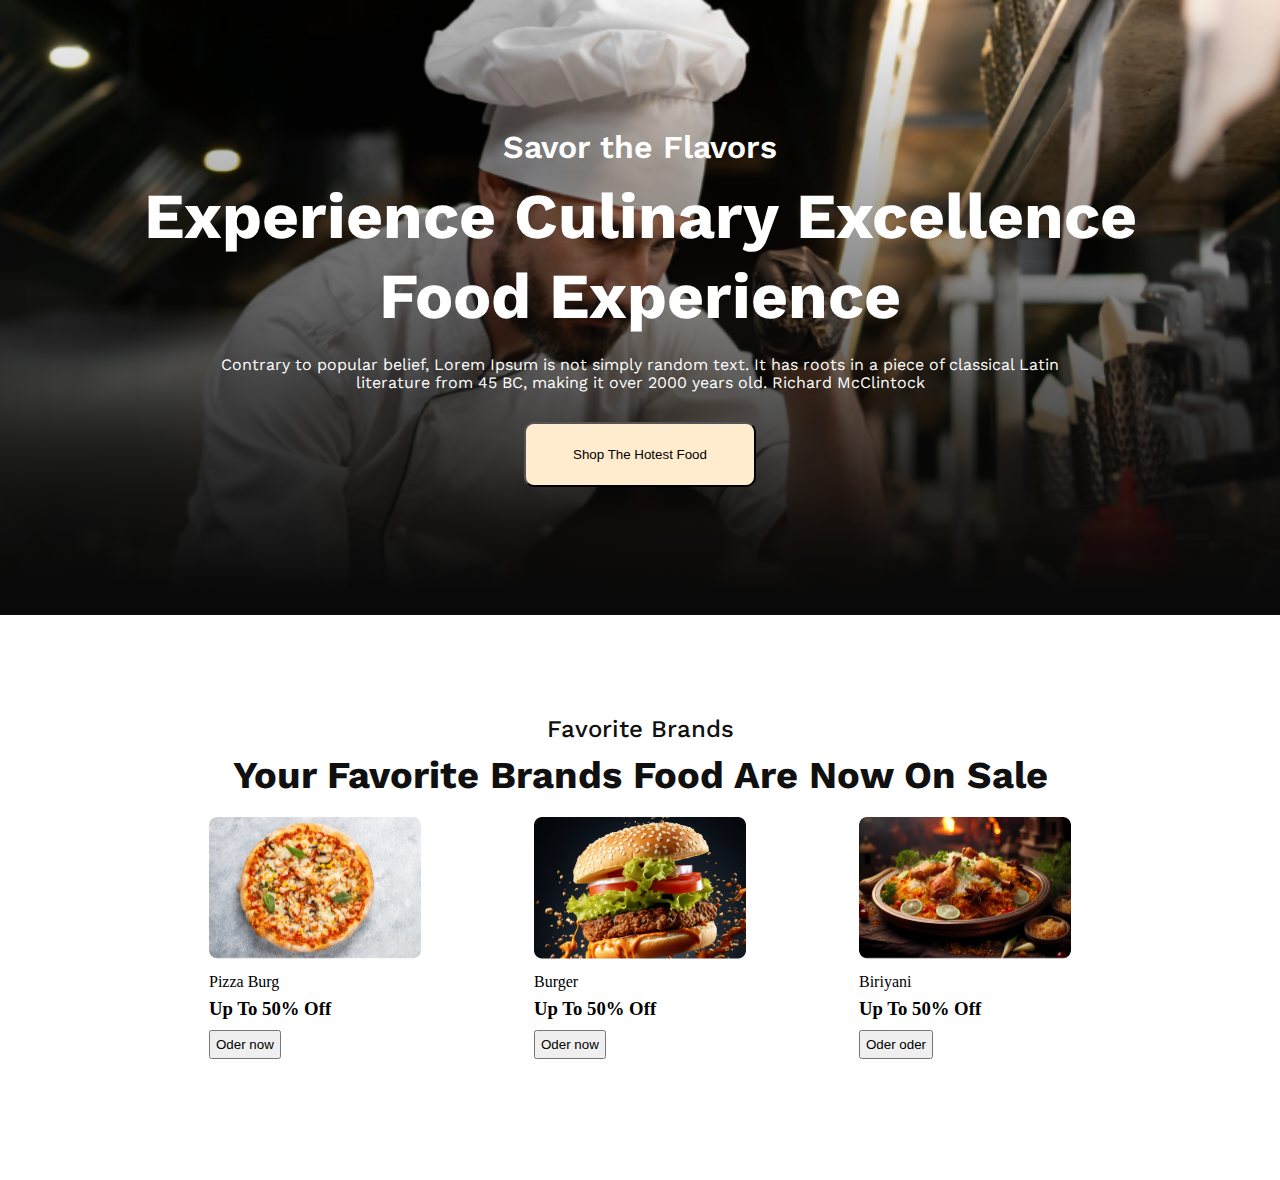
<file: Milestone - 01/M-5 Essential UI components/index.html>
<!DOCTYPE html>
<html lang="en">

<head>
    <meta charset="UTF-8">
    <meta name="viewport" content="width=device-width, initial-scale=1.0">
    <title>Document</title>
    <link rel="stylesheet" href="./style/style.css">
</head>

<body>
    <section id="hero">
        <div class="hero-content">
            <p class="sub_titel">Savor the Flavors</p>
            <h1 class="titel">Experience Culinary Excellence Food Experience</h1>
            <p class="paragraph">Contrary to popular belief, Lorem Ipsum is not simply random text. It has roots in a
                piece of classical Latin <br>literature from 45 BC, making it over 2000 years old. Richard McClintock
            </p>
            <div class="btn_container">
                <button class="btn">Shop The Hotest Food</button>
            </div>
        </div>
    </section>

    <section id="box_card">
        <div class="fream">
            <div class="p_or_text">
                <p>Favorite Brands</p>
                <h3 class="your">Your Favorite Brands Food
                    Are Now On Sale</h3>
            </div>

            <div class="all_cards">
                <div class="for_card">
                    <div> <img src="./assets/pizza.png" alt=""></div>
                    <div class="for-margin">
                        <div><span>Pizza Burg</span></div>
                        <h3 class="h_3">Up To 50% Off</h3>

                    </div>
                    <button class="btn_blue">Oder now</button>
                </div>
                <div class="for_card">
                    <div> <img src="./assets/burger.png" alt=""></div>
                    <div class="for-margin">
                        <div><span>Burger</span></div>
                        <h3 class="h_3">Up To 50% Off</h3>

                    </div>
                    <button class="btn_blue">Oder now</button>
                </div>
                <div class="for_card">
                    <div> <img src="./assets/biriyani.png" alt=""></div>
                    <div class="for-margin">
                        <div><span>Biriyani</span></div>
                        <h3 class="h_3">Up To 50% Off</h3>
                    </div>
                    <button class="btn_blue">Oder oder</button>
                </div>
            </div>
    </section>

</body>

</html>
</file>
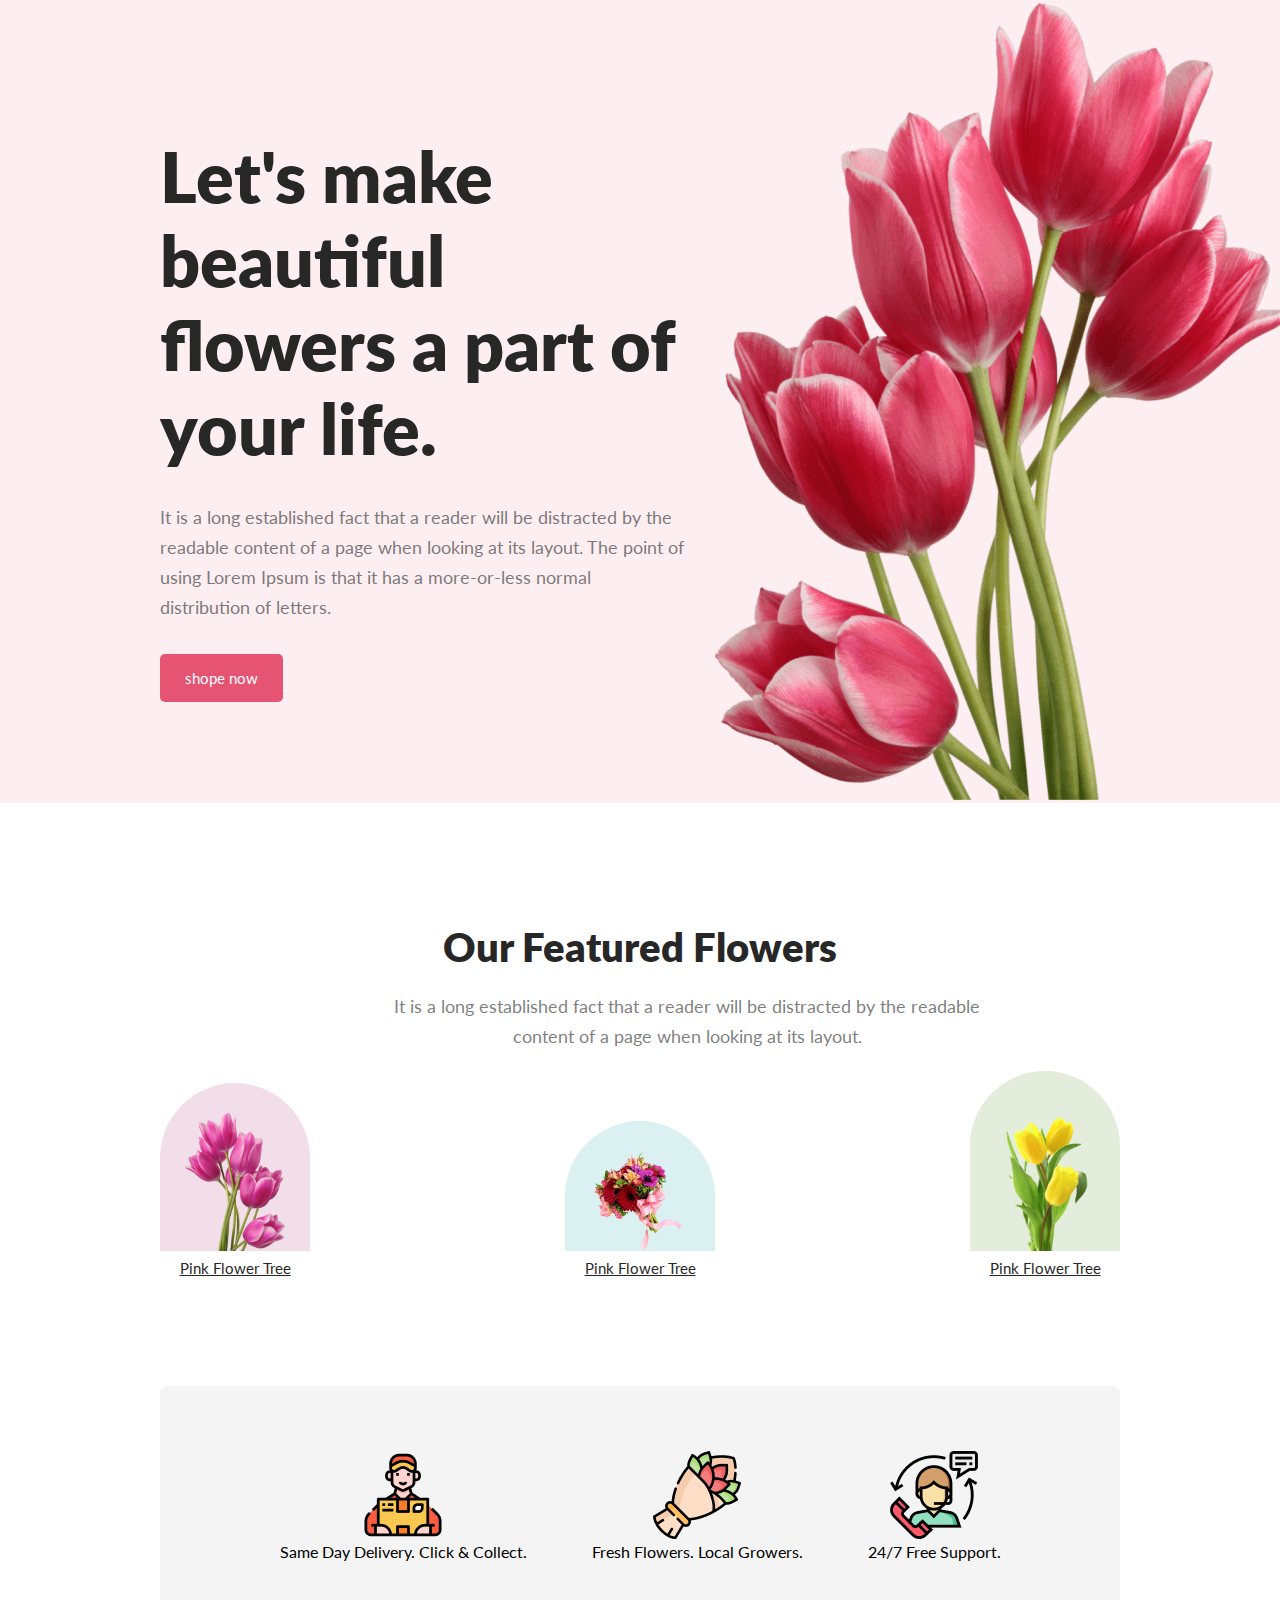
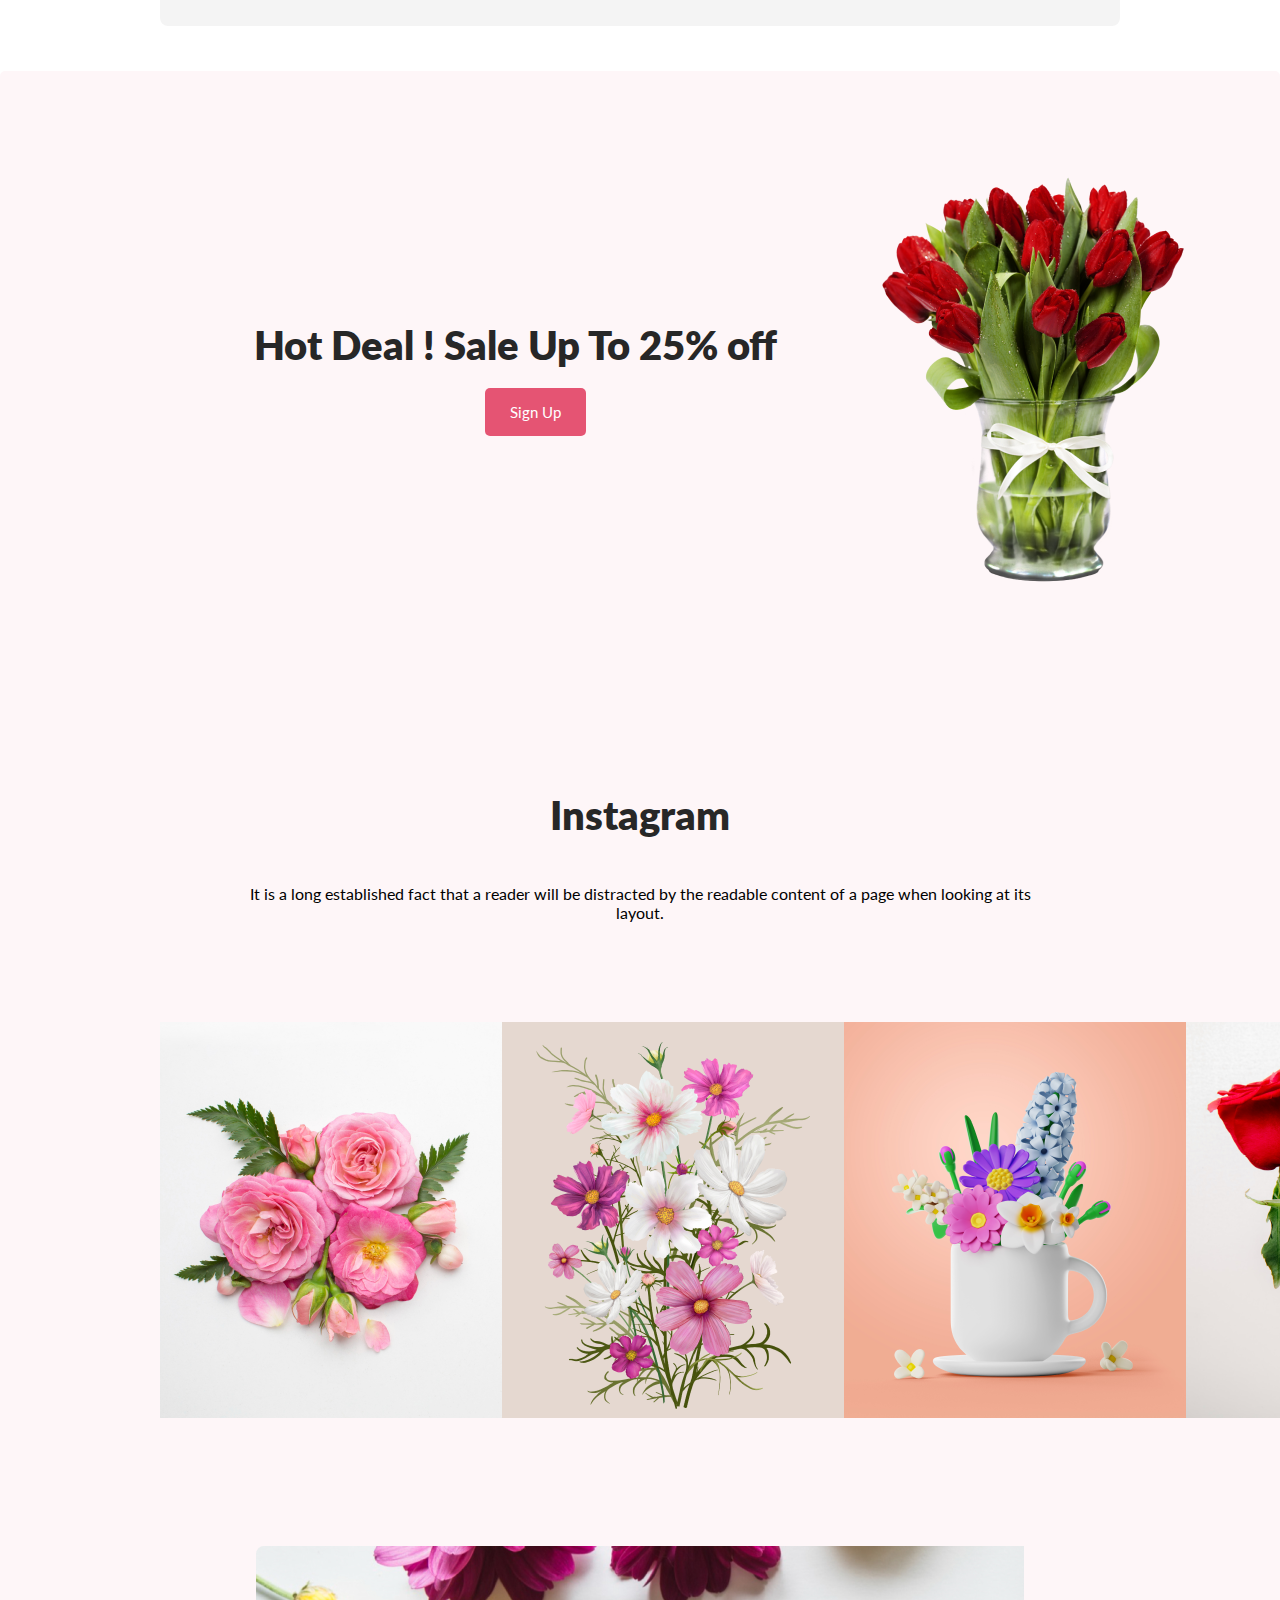
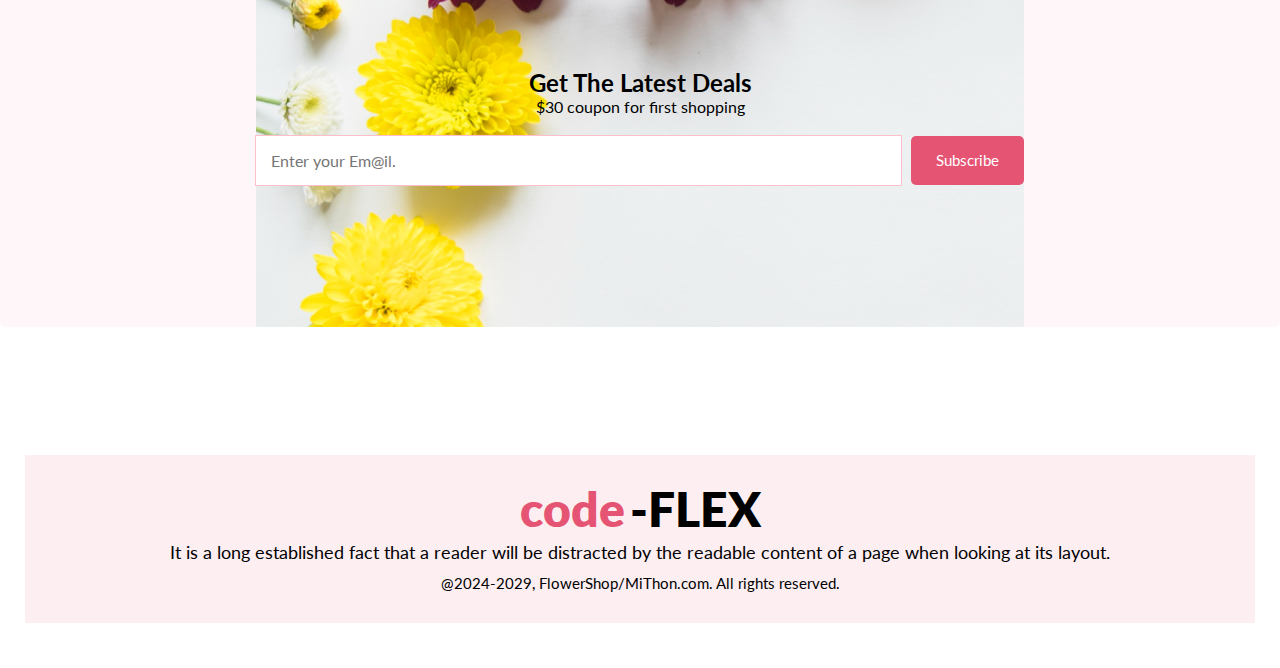
<file: Practice Projects for Learn/Flower_shope/index.html>
<!DOCTYPE html>
<html lang="en">

<head>
    <meta charset="UTF-8">
    <meta name="viewport" content="width=device-width, initial-scale=1.0">
    <link rel="stylesheet" href="style.css">
    <title>Flower-Shop🌼</title>
</head>

<body>

    <header>
        <div class="container banner">

            <div class="banner-text">
                <h1>Let's make beautiful flowers a part of your life.</h1>
                <p>It is a long established fact that a reader will be distracted by the readable content of a page when
                    looking at its layout. The point of using Lorem Ipsum is that it has a more-or-less normal
                    distribution of letters.</p>

                <button class="btn">shope now</button>
            </div>

            <div class="banner-img">
                <img src="Flower_Asset/pngwing 10.png" alt="red-flower">

            </div>
        </div>

    </header>

    <main>
        <section class="section_1">
            <div class="container">
                <div class="section-heading">
                    <h2>Our Featured Flowers</h2>
                    <p>It is a long established fact that a reader will be distracted by the readable content of a page
                        when looking at its layout.</p>
                </div>
                <div class="flower-section">
                    <div class="flower ">
                        <div class="flower-img pink">
                            <img src="Flower_Asset/pngwing 6.png" alt="flower">
                        </div>
                        <p>Pink Flower Tree</p>
                    </div>

                    <div class="flower">
                        <div class="flower-img blue">
                            <img src="Flower_Asset/pngwing 5.png" alt="flower">
                        </div>
                        <p>Pink Flower Tree</p>
                    </div>

                    <div class="flower ">
                        <div class="flower-img green">
                            <img src="Flower_Asset/pngwing 7.png" alt="flower">
                        </div>
                        <p>Pink Flower Tree</p>
                    </div>
                </div>
            </div>
        </section>

        <div class="section-2">
            <div class="container">

                <div class="icon-section">

                    <div class="icon">
                        <img src="Flower_Asset/Group 57.png" alt="icon-img">
                        <p>Same Day Delivery. Click & Collect.</p>
                    </div>

                    <div class="icon">
                        <img src="Flower_Asset/Group 58.png" alt="icon-img">
                        <p>Fresh Flowers. Local Growers.</p>
                    </div>

                    <div class="icon">
                        <img src="Flower_Asset/Group 59.png" alt="icon-img">
                        <p>24/7 Free Support.</p>
                    </div>
                </div>
            </div>
        </div>

        <div class="section-3">
            <div class="container-main">
                <div class="text-or-img">
                    <div class="text-sec">

                        <h3>Hot Deal ! Sale Up To 25% <span .class="color">off</span> </h3>
                        <br>
                        <button class="btn">Sign Up</button>
                    </div>
                    <div class="img-sce">

                        <img src="Flower_Asset/pngwing 8.png" alt="pangwin-8">

                    </div>
                </div>
            </div>

            <div class="section-4">
                <div class="container">
                    <div class="instagram">
                        <h3>Instagram</h3>
                        <p>It is a long established fact that a reader will be distracted by the readable content of a
                            page when looking at its layout.</p>
                    </div>
                    <div class="photos-section">
                        <img src="Flower_Asset/Flower 01.png" alt="">
                        <img src="Flower_Asset/Rectangle 4.png" alt="">
                        <img src="Flower_Asset/Rectangle 5.png" alt="">
                        <img src="Flower_Asset/Rectangle 6.png" alt="">
                    </div>
                </div>
            </div>

            <div class="section-5">
                <div class="container news-latter">
                    <div class="section-text">
                        <h2>Get The Latest Deals</h2>
                        <p>$30 coupon for first shopping</p>
                    </div>

                    <form action="">
                        <input type="email" name="" id="" placeholder="Enter your Em@il.">
                    <button class="btn">Subscribe</button>
              </form>
                </div>
            </div>
    </main>

    <footer>
        <div class="section-6">
            <h3><span class="one">code</span> <span class="two">-</span><span class="two" >FLEX</span></h3>
            <p>It is a long established fact that a reader will be distracted by the readable content of a page when looking at its layout.</p>
            <small>@2024-2029, FlowerShop/MiThon.com. All rights reserved. </small>
        </div>
    </footer>


</body>

</html>
</file>
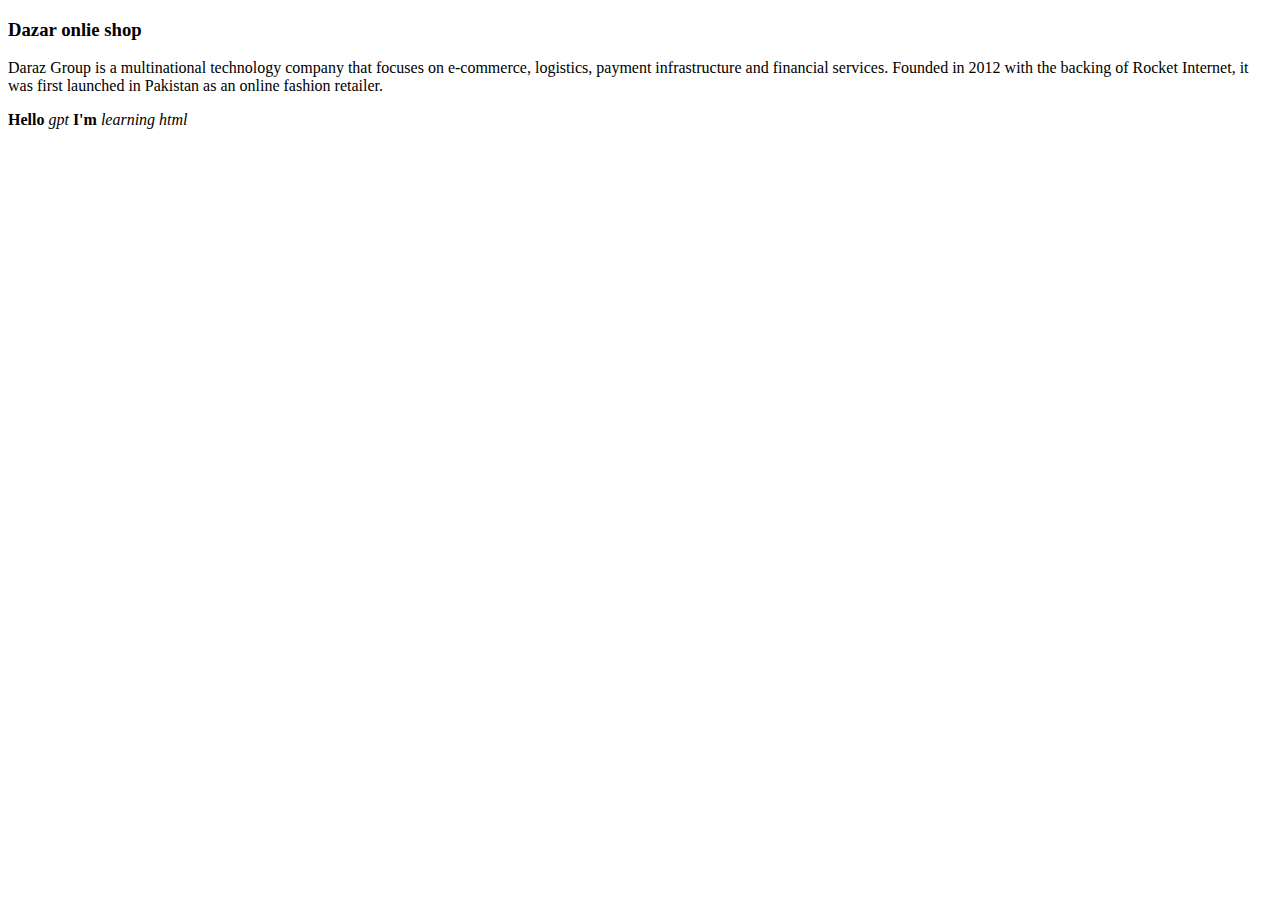
<file: Milestone - 01/M-1 Learn HTML/2. HTML text.html>
<!DOCTYPE html>
<html lang="en">
<head>
    <meta charset="UTF-8">
    <meta name="viewport" content="width=device-width, initial-scale=1.0">
    <title>Hello World</title>
</head>
<body>
    
    <!-- heading Tag H1- H6-->
     <h3>Dazar onlie shop</h3>

     <!-- paragraph  -->
      <p>Daraz Group is a multinational technology company that focuses on e-commerce, logistics, payment infrastructure and financial services. Founded in 2012 with the backing of Rocket Internet, it was first launched in Pakistan as an online fashion retailer.</p>

      <!-- Text formating (bold,italic,string,)-->

      <b>Hello</b>
      <i>gpt</i>
      <strong>I'm</strong>
      <em>learning</em>
      <em>html</em>
    
</body>
</html>
</file>
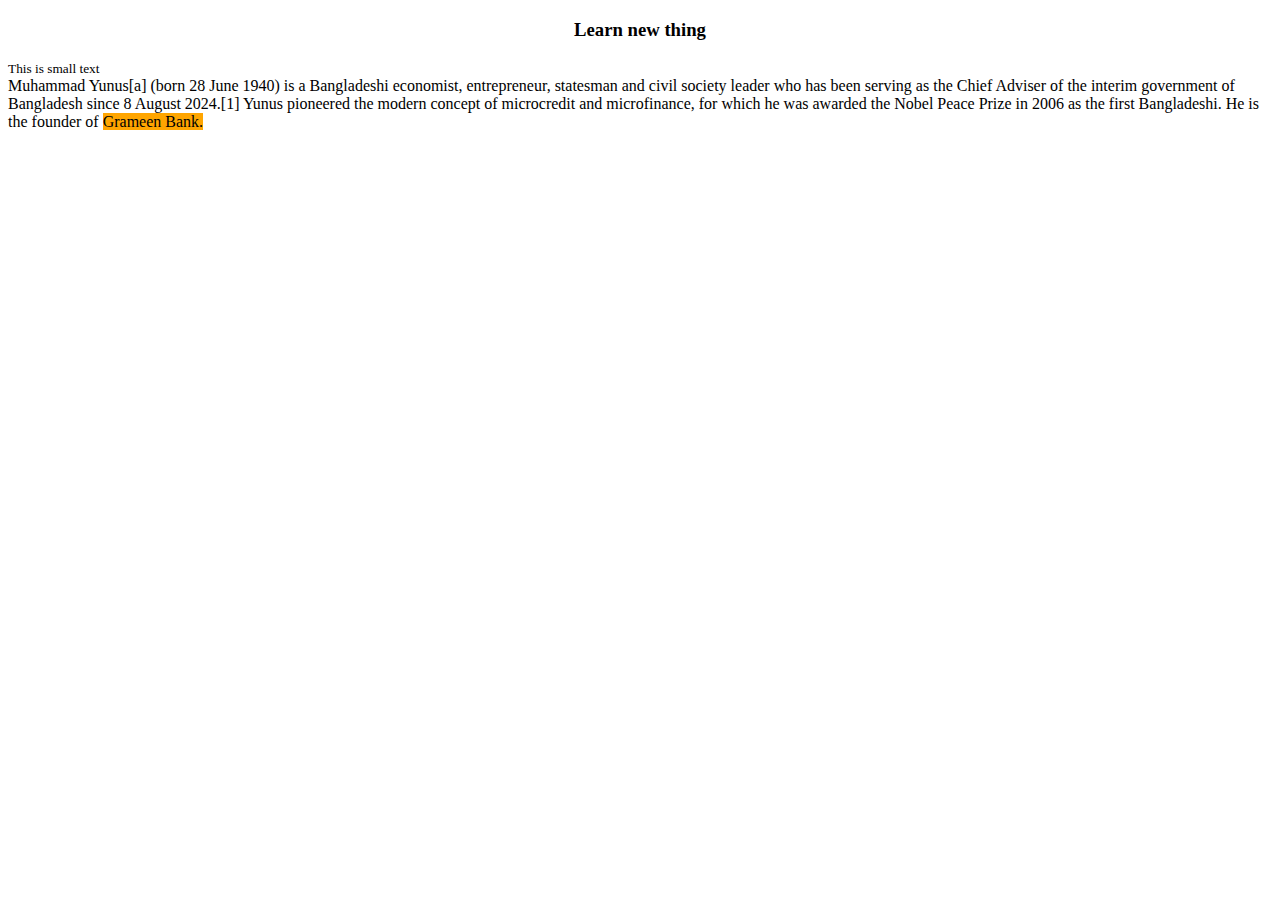
<file: Milestone - 01/M-1 Learn HTML/3.HTML text_2.html>
<!DOCTYPE html>
<html lang="en">
<head>
    <meta charset="UTF-8">
    <meta name="viewport" content="width=device-width, initial-scale=1.0">
    <title>Document</title>
</head>
<body>
    <h3 style="text-align: center;">Learn new thing </h3>
    <!-- text formate  -->
     <small>This is small text </small>
     
     <!-- Inlin
      <a><abbr><acronym><b><bdo><big><br><button><cite><code>
        <dfn><em><i><img><input><kbd><label><map><object><output>
            <q><samp><script><select><small><span><strong><sub><sup>
                <textarea><time><tt><var>
     -->
    
    <!-- block-level :

    <address><article><aside><blockquote><canvas><dd><div><dl><dt>
        <fieldset><figcaption><figure><footer><form><h1>-<h6><header>
            <hr><li><main><nav><noscript><ol><p><pre><section><table><tfoot><ul><video>
 
    -->

    <div >Muhammad Yunus[a] (born 28 June 1940) is a Bangladeshi economist, entrepreneur, statesman and civil society leader who has been serving as the Chief Adviser of the interim government of Bangladesh since 8 August 2024.[1] Yunus pioneered the modern concept of microcredit and microfinance, for which he was awarded the Nobel Peace Prize in 2006 as the first Bangladeshi. He is the founder of <span style="background-color :orange;">Grameen Bank.</span></div>
</body>
</html>
</file>
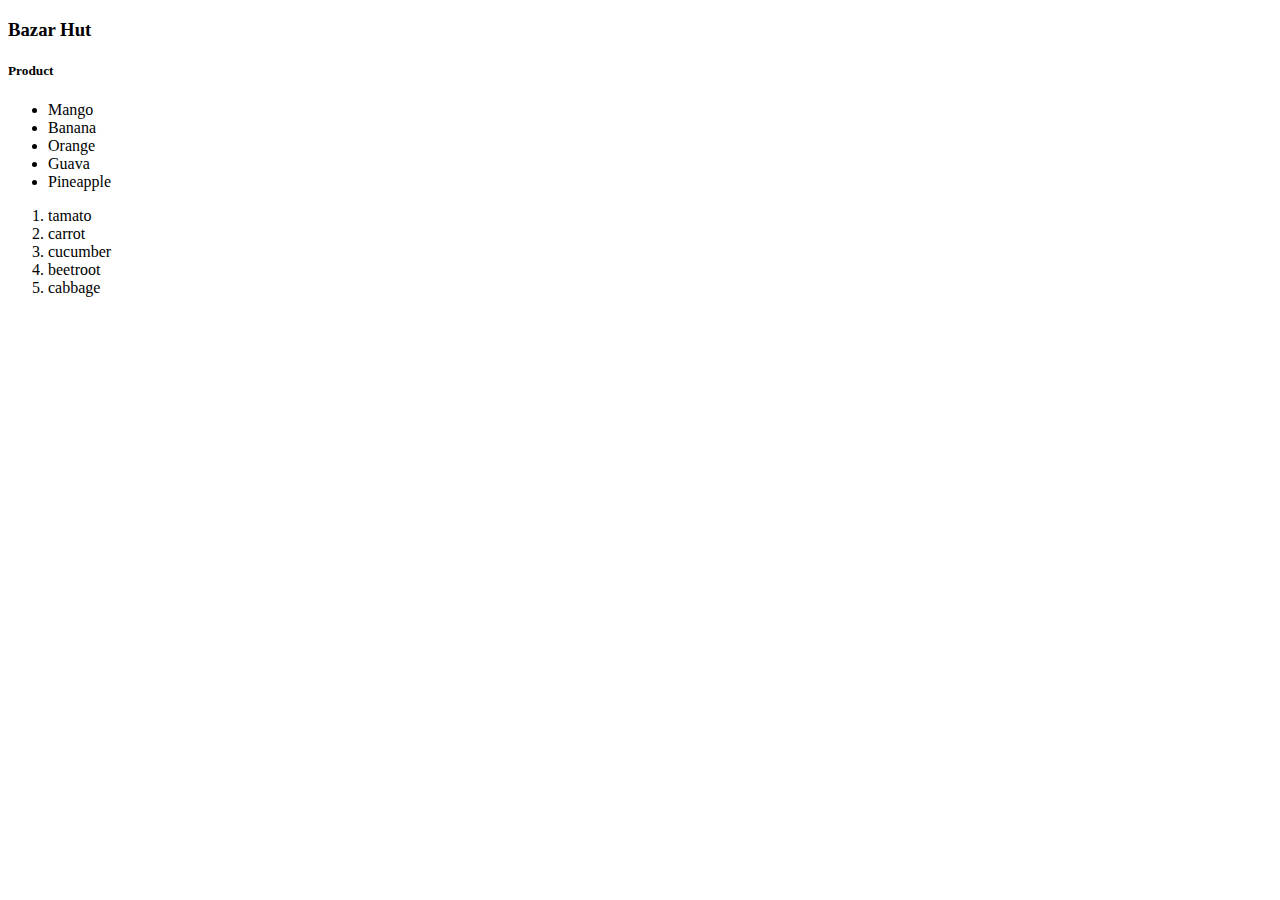
<file: Milestone - 01/M-1 Learn HTML/4.HTML list.html>
<!DOCTYPE html>
<html>
<head>
  <title>Bazar Hut</title>
</head>
<body>
  <h3>Bazar Hut</h3>
  
  <h5>Product</h5>
  
  <ul>
    <li>Mango</li>
    <li>Banana</li>
    <li>Orange</li>
    <li>Guava</li>
    <li>Pineapple</li>
  </ul>

  <ol>
    <li>tamato</li>
    <li>carrot</li>
    <li>cucumber</li>
    <li>beetroot</li>
    <li>cabbage</li>
  </ol>
</body>
</html>
</file>
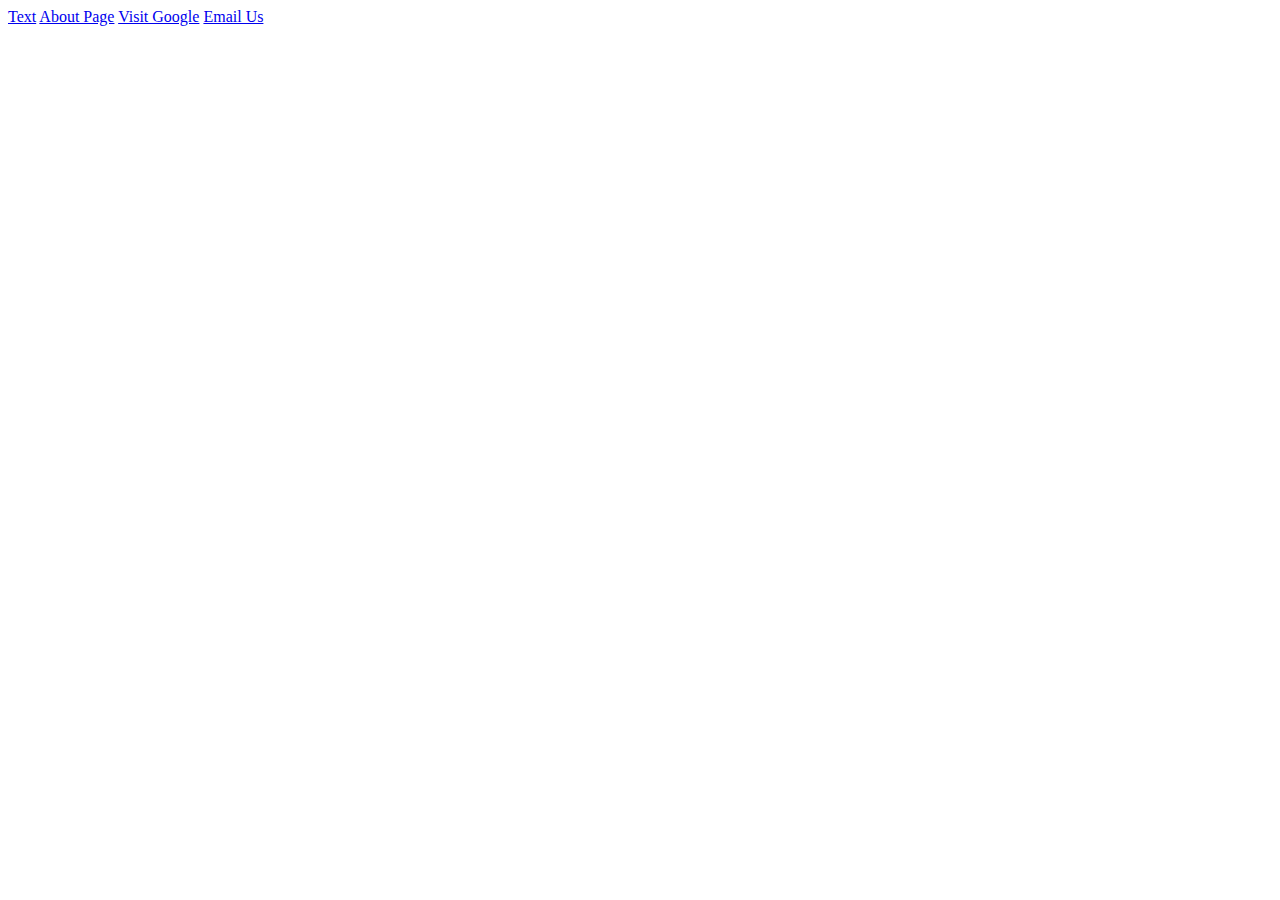
<file: Milestone - 01/M-1 Learn HTML/5.link .html>
<!DOCTYPE html>
<html lang="en">
<head>
    <meta charset="UTF-8">
    <meta name="viewport" content="width=device-width, initial-scale=1.0">
    <title>Document</title>
</head>
<body>
    <!-- basic syntex -->
    <a href="text.txt">Text</a>

    <a href="about.html">About Page</a>
    <a href="https://www.google.com">Visit Google</a>

    <!-- Email link -->
    <a href="mailto:someone@example.com">Email Us</a>



    
</body>
</html>
</file>
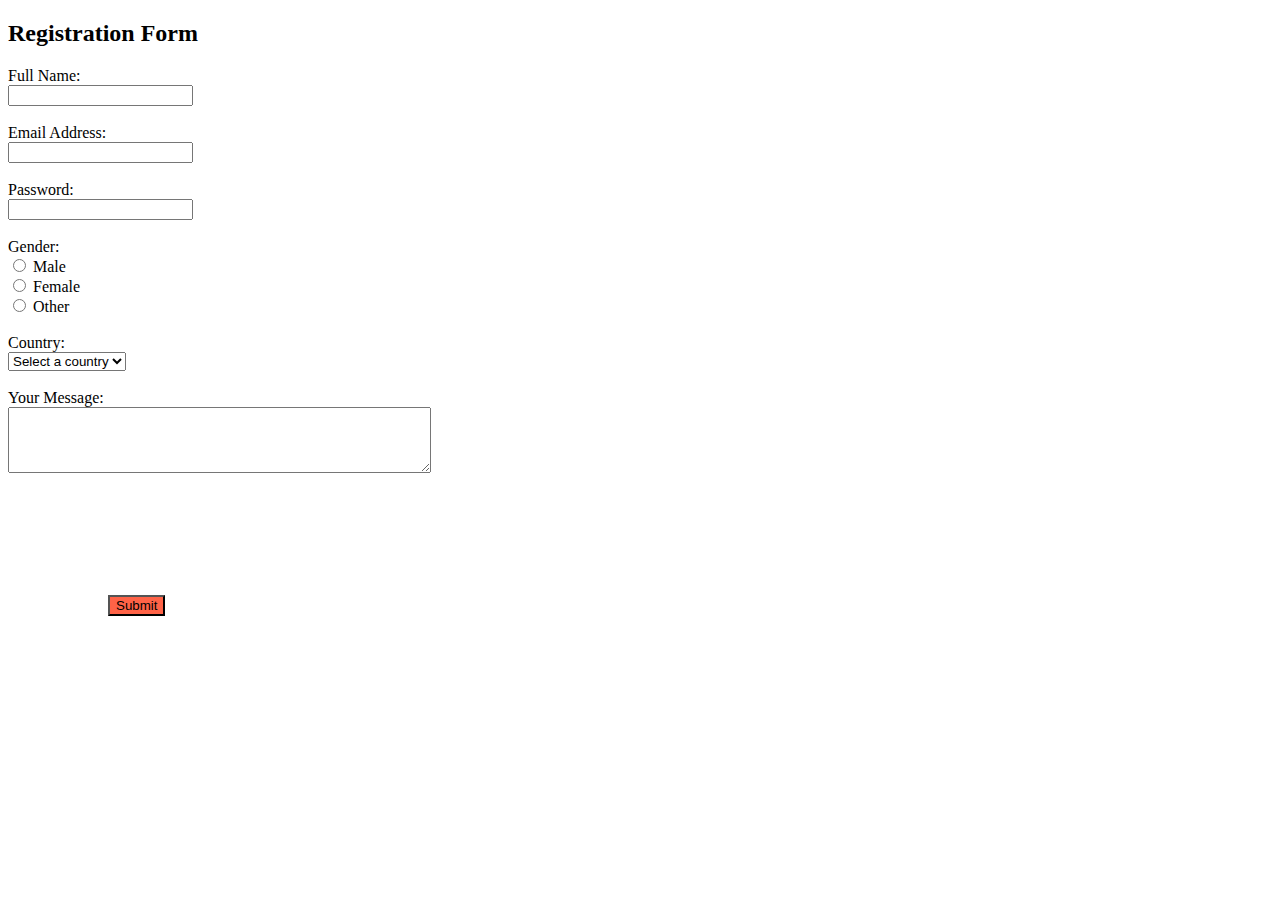
<file: Milestone - 01/M-1 Learn HTML/7.HTML from.html>
<!DOCTYPE html>
<html lang="en">
<head>
    <meta charset="UTF-8">
    <meta name="viewport" content="width=device-width, initial-scale=1.0">
    <title>Document</title>
</head>
<body>
    <!DOCTYPE html>
<html lang="en">
<head>
  <meta charset="UTF-8">
  <title>Perfect Form</title>
</head>
<body>

  <h2>Registration Form</h2>

  <form action="#">
    <label for="name">Full Name:</label><br>
    <input type="text" id="name" name="fullname" required><br><br>

    <label for="email">Email Address:</label><br>
    <input type="email" id="email" name="email" required><br><br>

    <label for="password">Password:</label><br>
    <input type="password" id="password" name="password" required><br><br>

    <label>Gender:</label><br>
    <input type="radio" id="male" name="gender" value="male" required>
    <label for="male">Male</label><br>
    <input type="radio" id="female" name="gender" value="female" required>
    <label for="female">Female</label><br>
    <input type="radio" id="other" name="gender" value="other" required>
    <label for="other">Other</label><br><br>

    <label for="country">Country:</label><br>
    <select id="country" name="country" required>
      <option value="">Select a country</option>
      <option value="bd">Bangladesh</option>
      <option value="in">India</option>
      <option value="us">USA</option>
      <option value="uk">UK</option>
    </select><br><br>

    <label for="message">Your Message:</label><br>
    <textarea id="message" name="message" rows="4" cols="50"></textarea><br><br>

    <button style="background-color:tomato; margin:100px; border:10px red padding:10px" type="submit">Submit</button>
  </form>

</body>
</html>

    
</body>
</html>
</file>
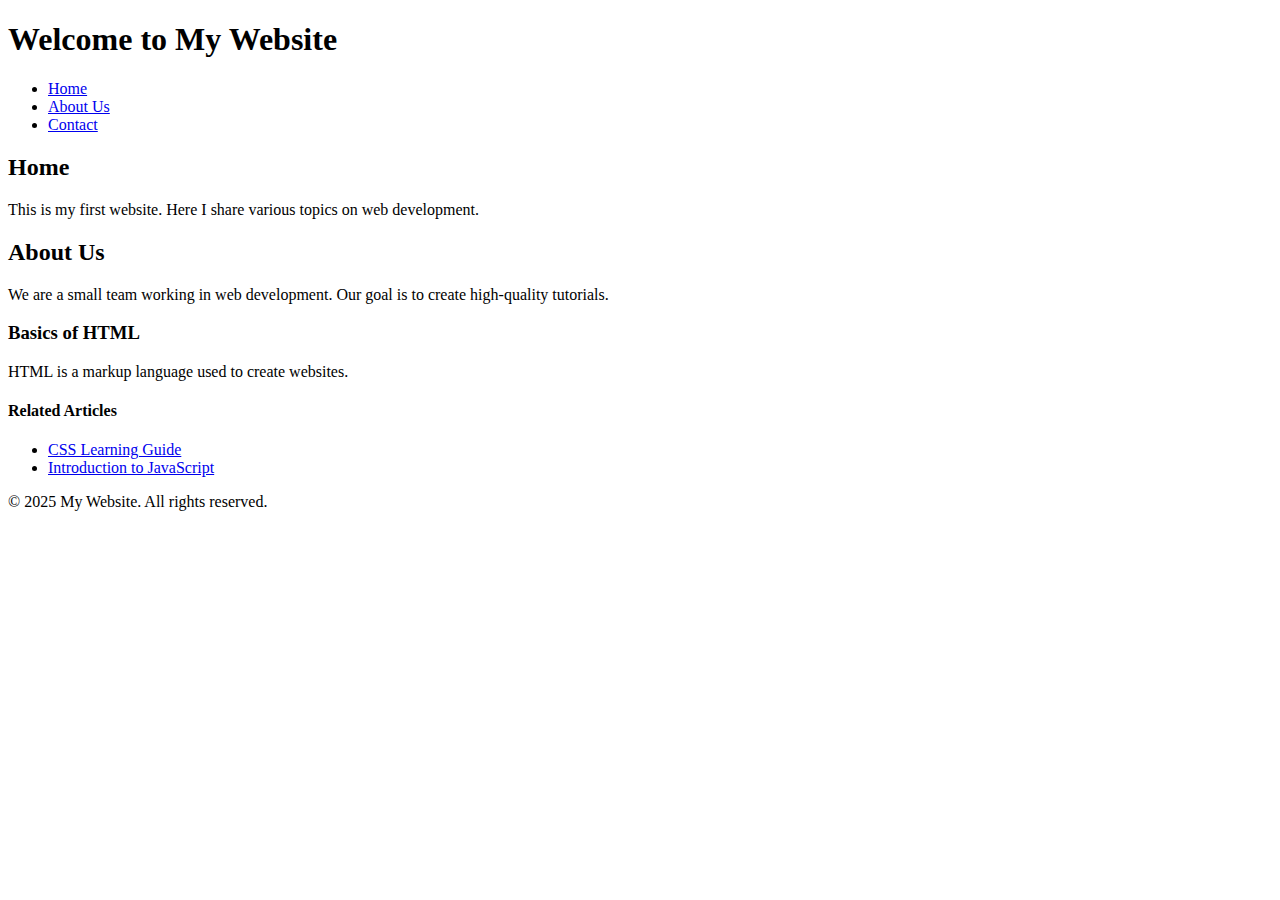
<file: Milestone - 01/M-1 Learn HTML/8 HTML structure.html>
<!DOCTYPE html>
<html lang="en">
<head>
  <!-- Meta information about the page -->
  <meta charset="UTF-8">
  <meta name="viewport" content="width=device-width, initial-scale=1.0">
  <title>Semantic HTML Example</title> <!-- Page title -->
</head>
<body>

  <!-- Header section -->
  <header>
    <!-- Main heading of the website -->
    <h1>Welcome to My Website</h1>
    
    <!-- Navigation menu -->
    <nav>
      <ul>
        <li><a href="#home">Home</a></li> <!-- Link to Home page -->
        <li><a href="#about">About Us</a></li> <!-- Link to About Us page -->
        <li><a href="#contact">Contact</a></li> <!-- Link to Contact page -->
      </ul>
    </nav>
  </header>

  <!-- Main content section -->
  
  <main>
    <!-- First section: Home -->
    <section id="home">
      <h2>Home</h2> <!-- Section heading -->
      <p>This is my first website. Here I share various topics on web development.</p> <!-- Short description of the Home section -->
    </section>

    <!-- Second section: About Us -->
    <section id="about">
      <h2>About Us</h2> <!-- Section heading -->
      <p>We are a small team working in web development. Our goal is to create high-quality tutorials.</p> <!-- Description of the company -->
    </section>

    <!-- Article section: Basics of HTML -->
    <article>
      <h3>Basics of HTML</h3> <!-- Article heading -->
      <p>HTML is a markup language used to create websites.</p> <!-- Description of the article -->
    </article>

    <!-- Sidebar section: Related Articles -->
    <aside>
      <h4>Related Articles</h4> <!-- Sidebar heading -->
      <ul>
        <li><a href="#">CSS Learning Guide</a></li> <!-- Link to a related article -->
        <li><a href="#">Introduction to JavaScript</a></li> <!-- Link to a related article -->
      </ul>
    </aside>
  </main>

  <!-- Footer section -->
  <footer> 
    <!-- Copyright information -->
    <p>&copy; 2025 My Website. All rights reserved.</p>   
  </footer>
  

</body>
</html>
</file>
<file: Milestone - 01/M-5 Essential UI components/style/style.css>
@import url('https://fonts.googleapis.com/css2?family=Work+Sans:ital@0;1&display=swap');


*{
    margin: 0;
    padding:0;
    /* box-sizing:border-box; */
}

#hero {
    height:615px;
    background-image: linear-gradient(0.00deg, rgb(9, 9, 9) 3.482%,rgba(16, 16, 16, 0) 101.632%),url("../assets/hero-bg.png");
    background-size:cover;
    background-position: center;
    display: flex;
    justify-content: center;
    align-items: center;
}

.hero-content{
    width :80%;
    margin:  0 auto;

}
#hero .hero-content .sub_titel{
color: rgb(255, 255, 255);
font-family: Work Sans;
font-size: 32px;
font-weight: 600;
line-height: 38px;
letter-spacing: 0%;
text-align: center;

}
#hero .hero-content .titel{
color: rgb(255, 255, 255);
font-family: Work Sans;
font-size: 64px;
font-weight: 700;
line-height: 80px;
letter-spacing: 0%;
text-align: center;
margin-top: 10px;
}

#hero .hero-content .paragraph{
color: rgb(255, 255, 255);
font-family: Work Sans;
font-size: 16px;
font-weight: 400;
line-height: 18px;
letter-spacing: 0%;
text-align: center;
margin-top: 20px;
}

.btn{
padding: 21px 32px 21px 32px;
align-items: center;
position: static;
width: 232px;
height: 65px;
border-radius: 10px;
background-color:blanchedalmond;
margin-top: 10px;
}
.btn_container{
    margin-top: 20px;;
    text-align: center;
}
.btn:hover{
    background-color:lemonchiffon
}

#box_card{
    height:465px;

}
.fream{
    
    width: 85%;
    border: 2px sloid red;
    margin: 100px auto;
}

.fream .p_or_text{
    text-align: center;
    
}
.fream .p_or_text p{
    color: rgb(16, 16, 16);
font-family: Work Sans;
font-size: 24px;
font-weight: 500;
line-height: 28px;
letter-spacing: 0%;
text-align: center;
}
.fream .p_or_text h3{
    color: rgb(16, 16, 16);
font-family: Work Sans;
font-size: 38px;
font-weight: 700;
line-height: 64px;
letter-spacing:y 0%;
text-align: center;
padding-bottom: 10px;
}

.all_cards{
    display: flex;
    align-items: center;
    justify-content: space-evenly;
    
    
}

.btn-class{
   
    text-align: center;
    
}

.btn_blue{
    padding:5px

}

.for-margin{
    margin-top: 10px;
    margin-bottom: 10px;
}

.h_3{
    margin-top: 07px;
    margin-bottom:10px;
}

.Img_or_content{
    height:150px;
   
}

.Img-class{
    width: 80px;
    margin: 0 auto;
}
.for_flex{
    display: felx;

}
</file>
<file: Practice Projects for Learn/Flower_shope/style.css>
@import url('https://fonts.googleapis.com/css2?family=Lato:ital,wght@0,100;0,300;0,400;0,700;0,900;1,100;1,300;1,400;1,700;1,900&display=swap');

* {
    margin: 0;
    padding: 0;
    font-family: 'Lato', sans-serif;

}

/* common button section */
.btn {
    display: inline-flex;
    padding: 15px 25px;
    align-items: flex-start;
    gap: 10px;
}



/*button color section   */
.btn {

    border: none;
    border-radius: 5px;
    background: #E55473;
    color: #FFF;
    font-family: Lato;
    font-size: 15px;
    font-style: normal;
    font-weight: 560px;
    line-height: normal;

}
.text-sec button{
 margin-right: 60px;
}


.btn:hover {
    background: lightblue;
}

/* /*end button scetion   */

/* --------------------------------------------- */

/* header sections */


header {
    background: rgba(229, 84, 115, 0.10);


}

.container {

    width: 75%;
    max-width: 1440px;
    margin: 0 auto;

}

.banner {

    display: flex;
    align-items: center;
    justify-content: space-between;

}

.banner .banner-text * {
    max-width: 525px;
    margin-top: 32px;

}

.banner .banner-text h1 {
    color: #272727;
    font-family: Lato;
    font-size: 70px;
    font-style: normal;
    font-weight: 800;
    line-height: normal;

}

.banner .banner-text p {
    color: rgba(39, 39, 39, 0.60);
    font-family: Lato;
    font-size: 18px;
    font-style: normal;
    line-height: 30px;
    width: 634px;

}

.banner .banner-text img {
    width: 100%;
    vertical-align: middle;
}

/* section -01 */
.section-heading {
    max-width: 500px;
    text-align: center;
    margin: 20px auto;

}

.section-heading h2 {
    color: #272727;
    text-align: center;
    font-family: Lato;
    font-size: 40px;
    font-style: normal;
    font-weight: 800;
    line-height: normal;
    margin-bottom: 10px;

}

.section-heading p {
    width: 594px;
    color: rgba(39, 39, 39, 0.60);
    text-align: center;
    font-family: Lato;
    font-size: 18px;
    font-style: normal;
    font-weight: 400;
    line-height: 30px;
    margin-bottom: 16px;
    margin-top: 20px;

}

/* section-1 img */
.section_1 {

    padding: 100px 0;
}

.flower-section {
    display: flex;
    justify-content: space-between;
    gap: 20px;
    align-items: end;
}

.flower-section .flower .flower-img {
    border-radius: 300px 300px 0px 0px;
    padding: 30px 25px 0;
    display: flex;
    align-items: end;

}

.flower-section .flower .flower-img img {
    width: 100px;
}

.flower-section .flower .pink {
    background: rgba(167, 33, 98, 0.15);

}

.flower-section .flower .blue {

    background: rgba(5, 151, 160, 0.15);

}

.flower-section .flower .green {
    background: rgba(71, 125, 17, 0.15);

}

.flower-section .flower p {

    color: #272727;
    text-align: center;
    font-family: Lato;
    font-size: 15px;
    font-style: normal;
    font-weight: 460px;
    line-height: 35px;
    /* 145.833% */
    text-decoration-line: underline;
}

/* section-2 */

.icon-section {

    display: flex;
    justify-content: center;
    gap: 65px;
    border-radius: 8px;
    background: rgba(39, 39, 39, 0.05);
    padding: 65px 15px;
    text-align: center;

}

.icon-section .icon img {
    width: 88px;
    height: 88px;
    flex-shrink: 0;
}

.icon-section .icon img p {
    color: rgba(39, 39, 39, 0.80);

    font-family: Lato;
    font-size: 24px;
    font-style: normal;
    font-weight: 600;

}

/* section-3 */
.section-3 {
    margin: 0;
    padding: 0;
    margin-top: 45px;
    border-radius: 5px;
    background: rgba(229, 84, 115, 0.05);

}

.container-main {
    display: flex;
    justify-content: space-around;
    padding: 75px 0;
    margin-bottom: 0px;
}

.text-or-img {
    display: flex;
    justify-content: space-evenly;
    margin-top: 25px;
    padding-top: 25px 50px;
    margin-bottom: 25px;
    text-align: center;



}

.text-sec h3 {

    color: #272727;
    font-family: Lato;
    font-size: 40px;
    font-style: normal;
    font-weight: 800;
    line-height: normal;
    margin-right: 100px;

}

.color {
    color: #E55473;

}

.text-sec{

    margin-top: 150px;
    margin-left: 150px;

}

.text-sec h3 p {
    width: 594px;
    color: rgba(39, 39, 39, 0.60);
    text-align: center;
    font-family: Lato;
    font-size: 18px;
    font-style: normal;
    font-weight: 400;
    line-height: 30px;
    margin-left: 100px;

}

.img-sce {
    max-width: 300px;
    height: 400px;

}

/* section-4 */
.section-4 .container .instagram {
    text-align: center;
    margin-bottom: 25px;
    padding: 75px;

}

.section-4 .container .instagram h3 {
    color: #272727;
    text-align: center;
    font-family: Lato;
    font-size: 40px;
    font-style: normal;
    font-weight: 800;
    line-height: normal;
    padding: 45px;
}

.section-4 .container .instagram h3 p {
    width: 594px;
    color: rgba(39, 39, 39, 0.60);
    text-align: center;
    font-family: Lato;
    font-size: 18px;
    font-style: normal;
    font-weight: 400;
    line-height: 30px;
    padding: 100px;

}

.photos-section {
    display: flex;
    justify-content: space-between;
}

/* section-5 */
.section-5 {
    margin: 128px;

}

.section-text {
    text-align: center;

}

.news-latter {
    background-image: url('Flower_Asset/Rectangle\ 9.png');
    padding: 122px 0;
}

/* importent part for me */
.section-5 form {
    max-width: 800px;
    margin: 20px auto;
    display: flex;
    gap: 10px;

}

.section-5 form input {
    flex-grow: 1;
    border: none;
    padding: 15px;
    font-size: 16px;
    outline: 1px solid pink;

}

/* section-6 or footer section */
.section-6 {
    background: rgba(229, 84, 115, 0.10);
    color:black;
    text-align: center;
    font-family: Lato;
    font-size: 18px;
    font-style: normal;
    font-weight: 400;
    line-height: 30px;
    /* 166.667% */
    margin: 45px 25px;
    padding: 25px 20px;
}


.section-6 h3 .one {
    color: #E55473;
    font-family: Lato;
    font-size: 48px;
    font-style: normal;
    font-weight: 800;
    line-height: normal;

}

.section-6 h3 .two {
    color: black;
    font-family: Lato;
    font-size: 48px;
    font-style: normal;
    font-weight: 800;
    line-height: normal;
}

.section-6 p {
    color: black;
    text-align: center;
    font-family: Lato;
    font-size: 18px;
    font-style: normal;
    font-weight: 400;
    line-height: 30px;
    /* 166.667% */
}
</file>
